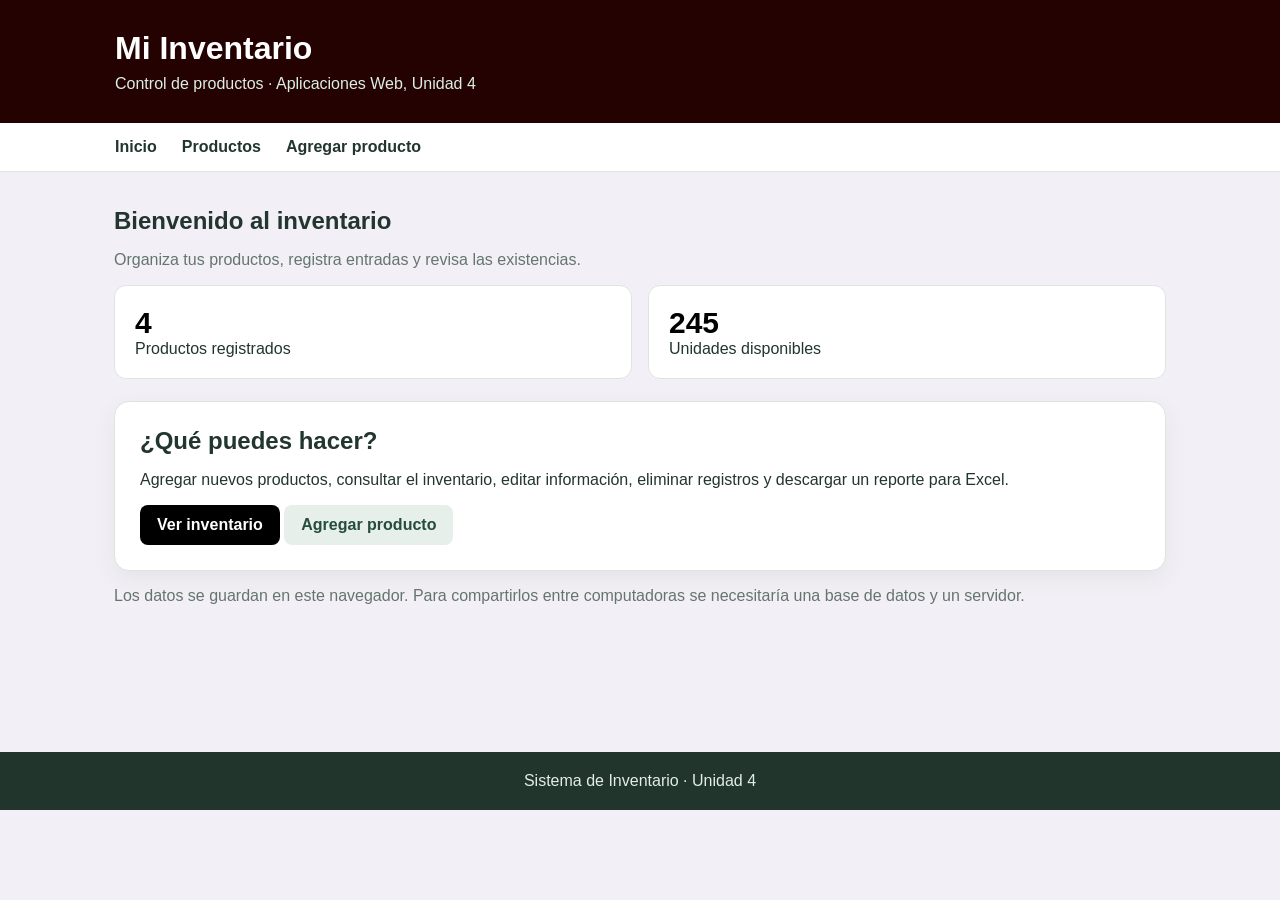
<file: inventario-web2/index.html>
<!DOCTYPE html>
<html lang="es">
 <head>
  <meta charset="utf-8"/>
  <meta content="width=device-width,initial-scale=1" name="viewport"/>
  <title>
   Inicio | Mi Inventario
  </title>
  <link defer="" href="style.css" rel="stylesheet"/>
 </head>
 <body>
  <header>
   <h1>
    Mi Inventario
   </h1>
   <p>
    Control de productos &middot; Aplicaciones Web, Unidad 4
   </p>
  </header>
  <nav>
   <a href="index.html">
    Inicio
   </a>
   <a href="productos.html">
    Productos
   </a>
   <a href="agregar.html">
    Agregar producto
   </a>
  </nav>
  <main>
   <h2>
    Bienvenido al inventario
   </h2>
   <p class="muted">
    Organiza tus productos, registra entradas y revisa las existencias.
   </p>
   <div class="grid">
    <div class="stat">
     <strong id="inicio-total">
      &mdash;
     </strong>
     Productos registrados
    </div>
    <div class="stat">
     <strong id="inicio-existencias">
      &mdash;
     </strong>
     Unidades disponibles
    </div>
   </div>
   <section class="card" style="margin-top:22px">
    <h2>
     &iquest;Qu&eacute; puedes hacer?
    </h2>
    <p>
     Agregar nuevos productos, consultar el inventario, editar informaci&oacute;n, eliminar registros y descargar un reporte para Excel.
    </p>
    <a class="btn" href="productos.html">
     Ver inventario
    </a>
    <a class="btn secondary" href="agregar.html">
     Agregar producto
    </a>
   </section>
   <p class="muted">
    Los datos se guardan en este navegador. Para compartirlos entre computadoras se necesitar&iacute;a una base de datos y un servidor.
   </p>
  </main>
  <footer>
   Sistema de Inventario &middot; Unidad 4
  </footer>
  <script defer="" src="inventario.js">
  </script>
 </body>
</html>
</file>
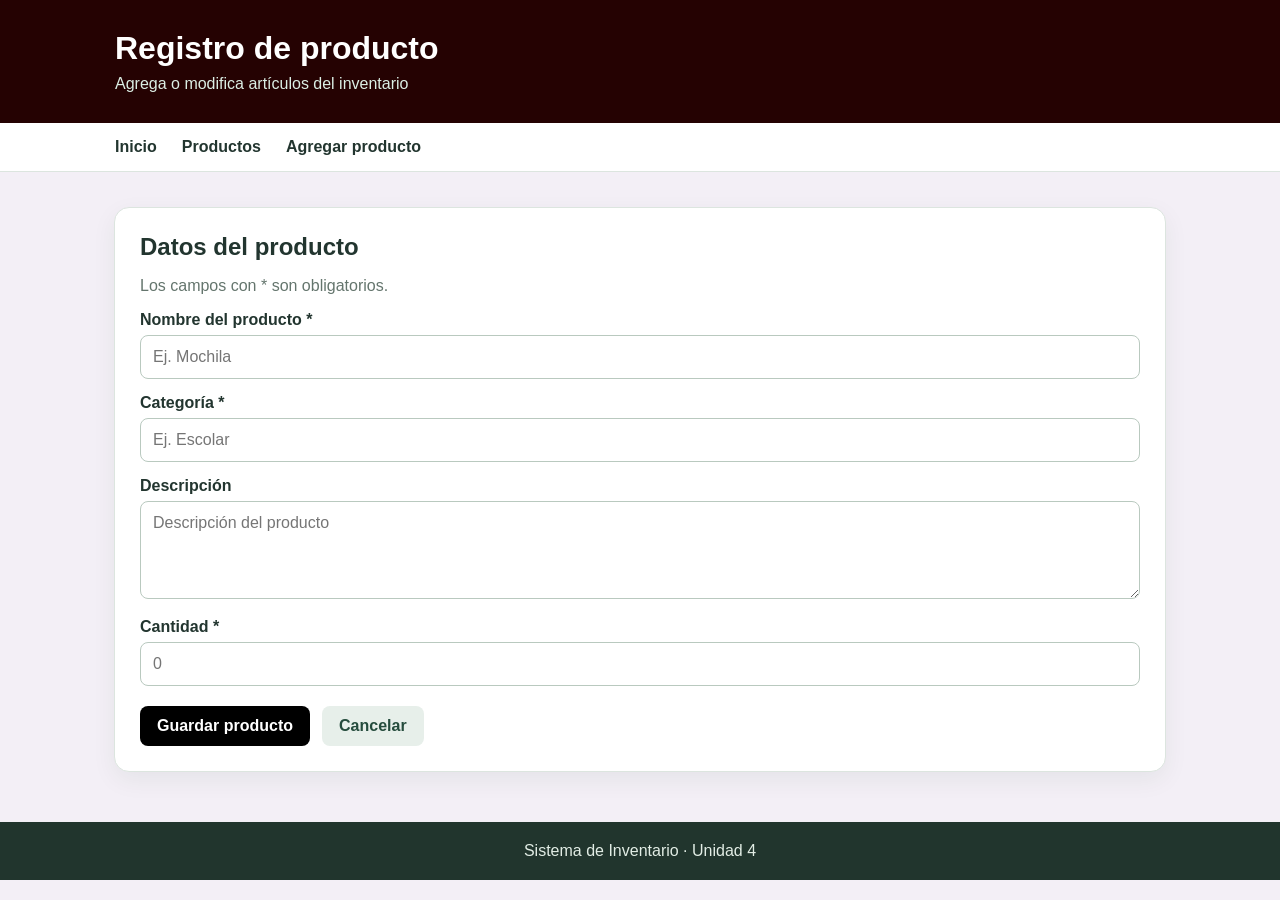
<file: inventario-web2/agregar.html>
<!DOCTYPE html>
<html lang="es">
 <head>
  <meta charset="utf-8"/>
  <meta content="width=device-width,initial-scale=1" name="viewport"/>
  <title>
   Registro | Mi Inventario
  </title>
  <link href="style.css" rel="stylesheet"/>
 </head>
 <body>
  <header>
   <h1 id="titulo-form">
    Registro de producto
   </h1>
   <p>
    Agrega o modifica art&iacute;culos del inventario
   </p>
  </header>
  <nav>
   <a href="index.html">
    Inicio
   </a>
   <a href="productos.html">
    Productos
   </a>
   <a href="agregar.html">
    Agregar producto
   </a>
  </nav>
  <main>
   <div class="panel">
    <h2>
     Datos del producto
    </h2>
    <p class="muted">
     Los campos con * son obligatorios.
    </p>
    <div hidden="" id="mensaje">
    </div>
    <form id="form-producto">
     <label for="nombre">
      Nombre del producto *
     </label>
     <input id="nombre" maxlength="100" name="nombre" placeholder="Ej. Mochila" required=""/>
     <label for="categoria">
      Categor&iacute;a *
     </label>
     <input id="categoria" maxlength="60" name="categoria" placeholder="Ej. Escolar" required=""/>
     <label for="descripcion">
      Descripci&oacute;n
     </label>
     <textarea id="descripcion" maxlength="500" name="descripcion" placeholder="Descripci&oacute;n del producto" rows="4"></textarea>
     <label for="cantidad">
      Cantidad *
     </label>
     <input id="cantidad" min="0" name="cantidad" placeholder="0" required="" step="1" type="number"/>
     <div class="form-actions">
      <button id="guardar" type="submit">
       Guardar producto
      </button>
      <a class="btn secondary" href="productos.html">
       Cancelar
      </a>
     </div>
    </form>
   </div>
  </main>
  <footer>
   Sistema de Inventario &middot; Unidad 4
  </footer>
  <script defer="" src="inventario.js">
  </script>
 </body>
</html>
</file>
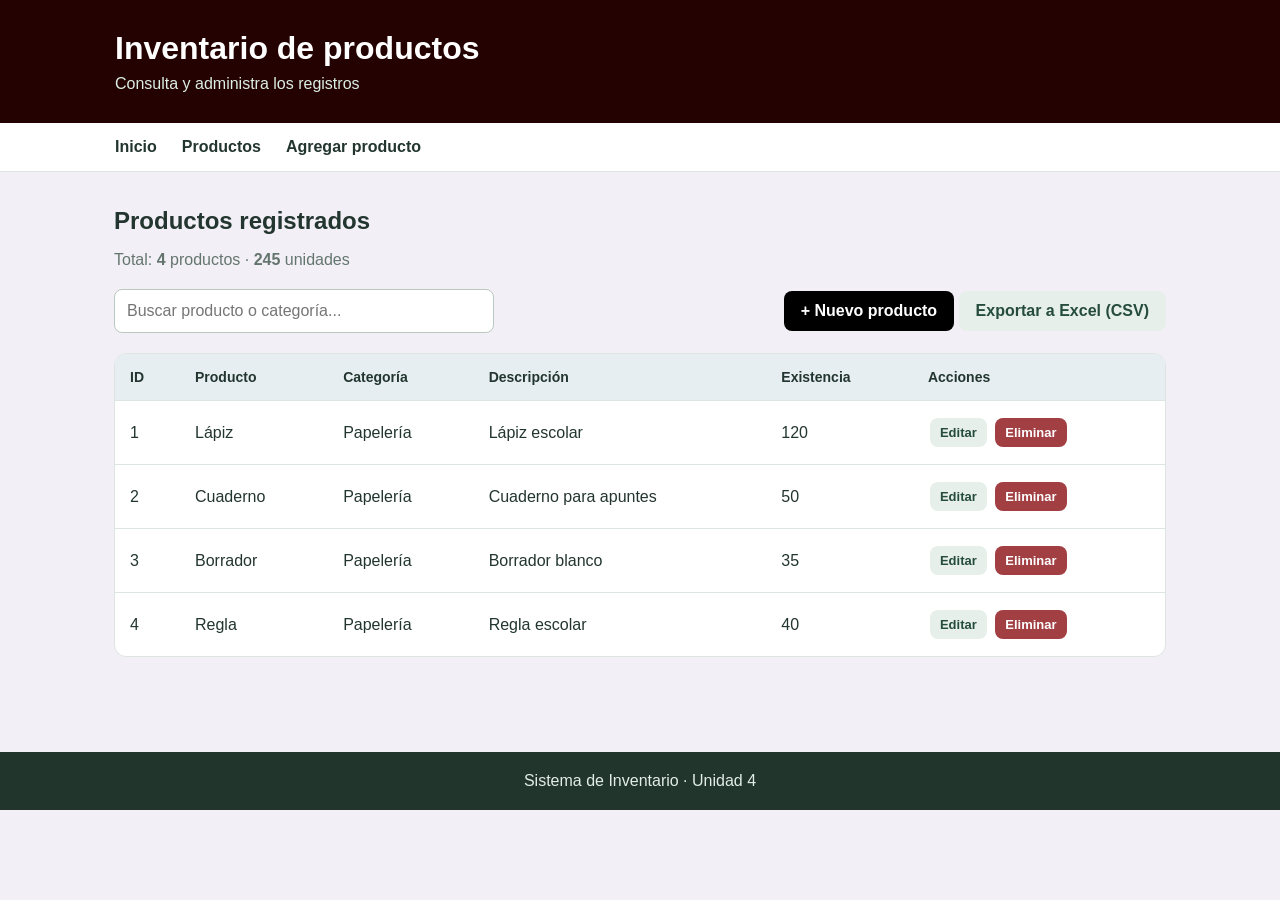
<file: inventario-web2/productos.html>
<!DOCTYPE html>
<html lang="es">
 <head>
  <meta charset="utf-8"/>
  <meta content="width=device-width,initial-scale=1" name="viewport"/>
  <title>
   Productos | Mi Inventario
  </title>
  <link href="style.css" rel="stylesheet"/>
 </head>
 <body>
  <header>
   <h1>
    Inventario de productos
   </h1>
   <p>
    Consulta y administra los registros
   </p>
  </header>
  <nav>
   <a href="index.html">
    Inicio
   </a>
   <a href="productos.html">
    Productos
   </a>
   <a href="agregar.html">
    Agregar producto
   </a>
  </nav>
  <main>
   <h2>
    Productos registrados
   </h2>
   <p class="muted">
    Total:
    <b id="total">
     0
    </b>
    productos &middot;
    <b id="existencias">
     0
    </b>
    unidades
   </p>
   <div hidden="" id="mensaje">
   </div>
   <div class="toolbar">
    <input aria-label="Buscar productos" id="buscar" placeholder="Buscar producto o categor&iacute;a..." type="search"/>
    <div>
     <a class="btn" href="agregar.html">
      + Nuevo producto
     </a>
     <button class="secondary" id="exportar" type="button">
      Exportar a Excel (CSV)
     </button>
    </div>
   </div>
   <div class="table-wrap">
    <table>
     <thead>
      <tr>
       <th>
        ID
       </th>
       <th>
        Producto
       </th>
       <th>
        Categor&iacute;a
       </th>
       <th>
        Descripci&oacute;n
       </th>
       <th>
        Existencia
       </th>
       <th>
        Acciones
       </th>
      </tr>
     </thead>
     <tbody id="filas">
     </tbody>
    </table>
   </div>
  </main>
  <footer>
   Sistema de Inventario &middot; Unidad 4
  </footer>
  <script defer="" src="inventario.js">
  </script>
 </body>
</html>
</file>
<file: inventario-web2/style.css>
:root {
  --ink:#22352f;
  --green:#000000;
  --mint:#e7eef2;
  --cream:#f3eff6;
  --line:#dce5df
}
* {
  box-sizing:border-box
}
body {
  margin:0;
  background:var(--cream);
  color:var(--ink);
  font:16px 'Segoe UI',Arial,sans-serif
}
header {
  background:linear-gradient(115deg,#250202,#250202);
  color:#fff;
  padding:30px max(24px,calc((100% - 1050px)/2))
}
header h1 {
  margin:0;
  font-size:32px
}
header p {
  margin:8px 0 0;
  color:#dcefe5
}
nav {
  background:#fff;
  border-bottom:1px solid var(--line);
  padding:15px max(24px,calc((100% - 1050px)/2));
  display:flex;
  gap:25px;
  flex-wrap:wrap
}
nav a {
  color:var(--ink);
  font-weight:650;
  text-decoration:none
}
nav a:hover {
  color:var(--green)
}
main {
  max-width:1100px;
  margin:35px auto;
  padding:0 24px;
  min-height:55vh
}
.card,.panel {
  background:#fff;
  border:1px solid var(--line);
  border-radius:15px;
  padding:25px;
  box-shadow:0 8px 25px #153c2710
}
.grid {
  display:grid;
  grid-template-columns:repeat(auto-fit,minmax(210px,1fr));
  gap:16px
}
.stat {
  background:#fff;
  border:1px solid var(--line);
  border-radius:12px;
  padding:20px
}
.stat strong {
  font-size:30px;
  display:block;
  color:var(--green)
}
h2 {
  margin:0 0 12px
}
.muted {
  color:#64756d
}
.toolbar {
  display:flex;
  gap:12px;
  justify-content:space-between;
  align-items:center;
  flex-wrap:wrap;
  margin:20px 0
}
.toolbar input {
  max-width:380px
}
.table-wrap {
  overflow:auto;
  background:#fff;
  border:1px solid var(--line);
  border-radius:12px
}
table {
  border-collapse:collapse;
  width:100%;
  min-width:690px
}
th,td {
  padding:15px;
  text-align:left;
  border-bottom:1px solid var(--line)
}
th {
  background:var(--mint);
  font-size:14px
}
tr:last-child td {
  border:0
}
input,textarea {
  font:inherit;
  width:100%;
  padding:12px;
  border:1px solid #b9c9bf;
  border-radius:8px;
  background:#fff
}
input:focus,textarea:focus {
  outline:2px solid #9dd2b7
}
label {
  display:block;
  margin:15px 0 6px;
  font-weight:650
}
.btn,button {
  display:inline-block;
  border:0;
  border-radius:8px;
  background:var(--green);
  color:white;
  padding:11px 17px;
  font:inherit;
  font-weight:650;
  cursor:pointer;
  text-decoration:none;
  width:auto
}
.btn:hover,button:hover {
  filter:brightness(.9)
}
.secondary {
  background:#e7efea;
  color:#254c3d
}
.danger {
  background:#a13f43
}
.small {
  padding:7px 10px;
  font-size:13px;
  margin:2px
}
.actions {
  white-space:nowrap
}
.form-actions {
  display:flex;
  gap:12px;
  margin-top:20px;
  flex-wrap:wrap
}
.notice {
  padding:13px;
  border-radius:8px;
  margin:16px 0;
  background:#e7f2eb;
  color:#245b43
}
.notice.error {
  background:#fce7e7;
  color:#96353b
}
.hidden {
  display:none
}
footer {
  background:#21352d;
  color:#e2ede5;
  text-align:center;
  padding:20px;
  margin-top:50px
}
@media(max-width:600px) {
  header h1 {
  font-size:26px
}
.toolbar input {
  max-width:none
}
.toolbar>* {
  width:100%
}
nav {
  gap:16px
}

}
</file>
